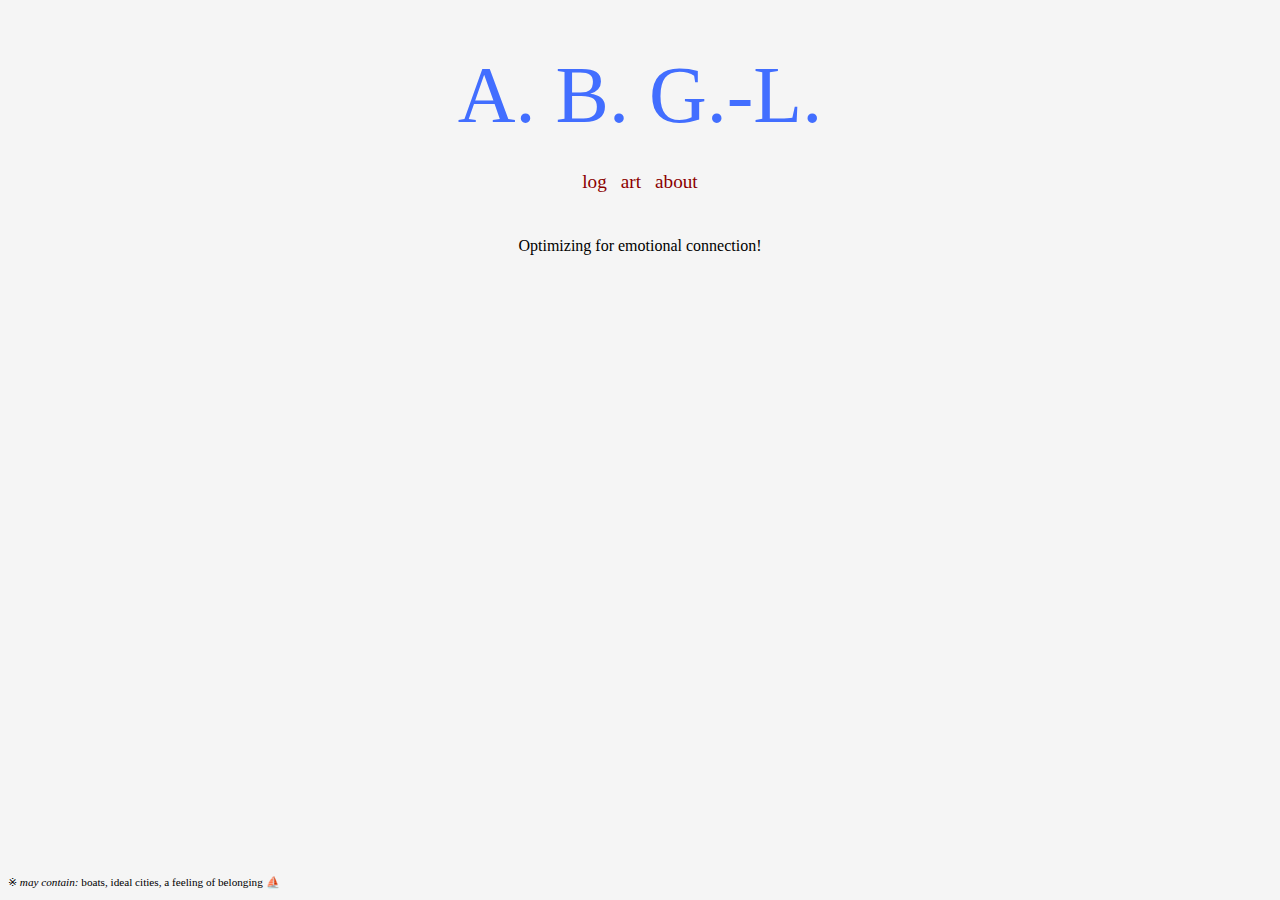
<file: index.html>
<!DOCTYPE html>
<html lang="en">
<head>
  <meta charset="UTF-8">
  <meta name="viewport" content="width=device-width, initial-scale=1.0">
  <title>⛰🐓∿</title>

  <link rel="stylesheet" href="style.css">
</head>
<body>
  <header>
    A. B. G.-L.
  </header>
  <nav>
    <a href="log.html">log</a>
    <!-- <a href="projects.html">projects</a> -->
    <a href="art.html">art</a>
    <a href="about.html">about</a>
  </nav>

  <main>
    <p>
      Optimizing for emotional connection!
    </p>
  </main>

  <footer>
    <p>※ <em>may contain:</em> boats, ideal cities, a feeling of belonging ⛵</p>
  </footer>
</body>
</html>
</file>
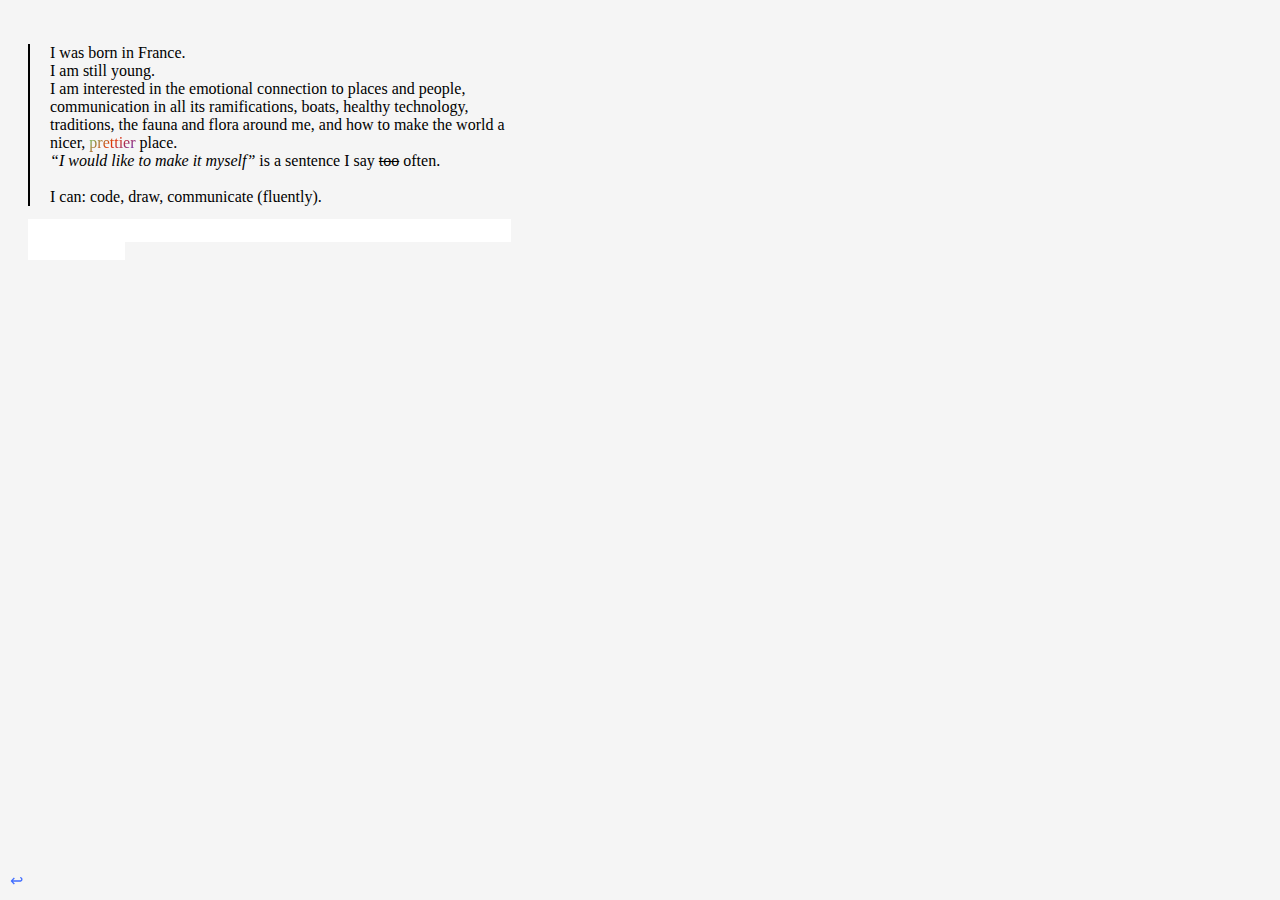
<file: about.html>
<!DOCTYPE html>
<html lang="en">
<head>
    <meta charset="UTF-8">
    <meta name="viewport" content="width=device-width, initial-scale=1.0">
    <title>About | A.B.G.-L.</title>
    <link rel="stylesheet" href="style.css">
    
</head>
<style>
    body
    {
        text-align: left;
        padding: 20px;
        background-color: whitesmoke;

        width: 500px;
    }

    body p 
    {
        border-left: 2px solid;
        padding-left: 20px;
    }
    
    #home
    {
        position: fixed;
        bottom: 10px;
        left: 10px;
        text-decoration: none;
        color: #426eff;
    }

    #more
    {
        background-color: white;
        color: white;
        padding: 3px;
    }
    #more:hover
    {
        color: initial;
    }



.animate-charcter
{
  background-image: linear-gradient(
    -225deg,
    #58d26c 0%,
    #e43504 29%,
    #2713ff 67%,
    #33d74e 100%
  );
  background-size: auto auto;
  background-clip: border-box;
  background-size: 200% auto;
  color: #fff;
  background-clip: text;
  text-fill-color: transparent;
  -webkit-background-clip: text;
  -webkit-text-fill-color: transparent;
  animation: textclip 5s linear infinite;
  display: inline-block;
}

@keyframes textclip {
  to {
    background-position: 200% center;
  }
}
</style>
<body>
    <p>
        
        I was born in France.<br>
        I am still young.<br>
        I am interested in the emotional connection to places and people,
        communication in all its ramifications, boats, healthy technology, traditions, the fauna and flora around me,
        and how to make the world a nicer, <span class="animate-charcter">prettier</span> place.<br>
        <em>“I would like to make it myself”</em> is a sentence I say <strike>too</strike> often.<br>
        <br>
        I can: code, draw, communicate (fluently).<br>

    </p>

    <span id="more">And no, I do not have a French <em>accent</em>, you can read all the <em>h's</em> around here free of charge!</span>

    <a id="home" href="index.html">↩</a>

</body>
</html>
</file>
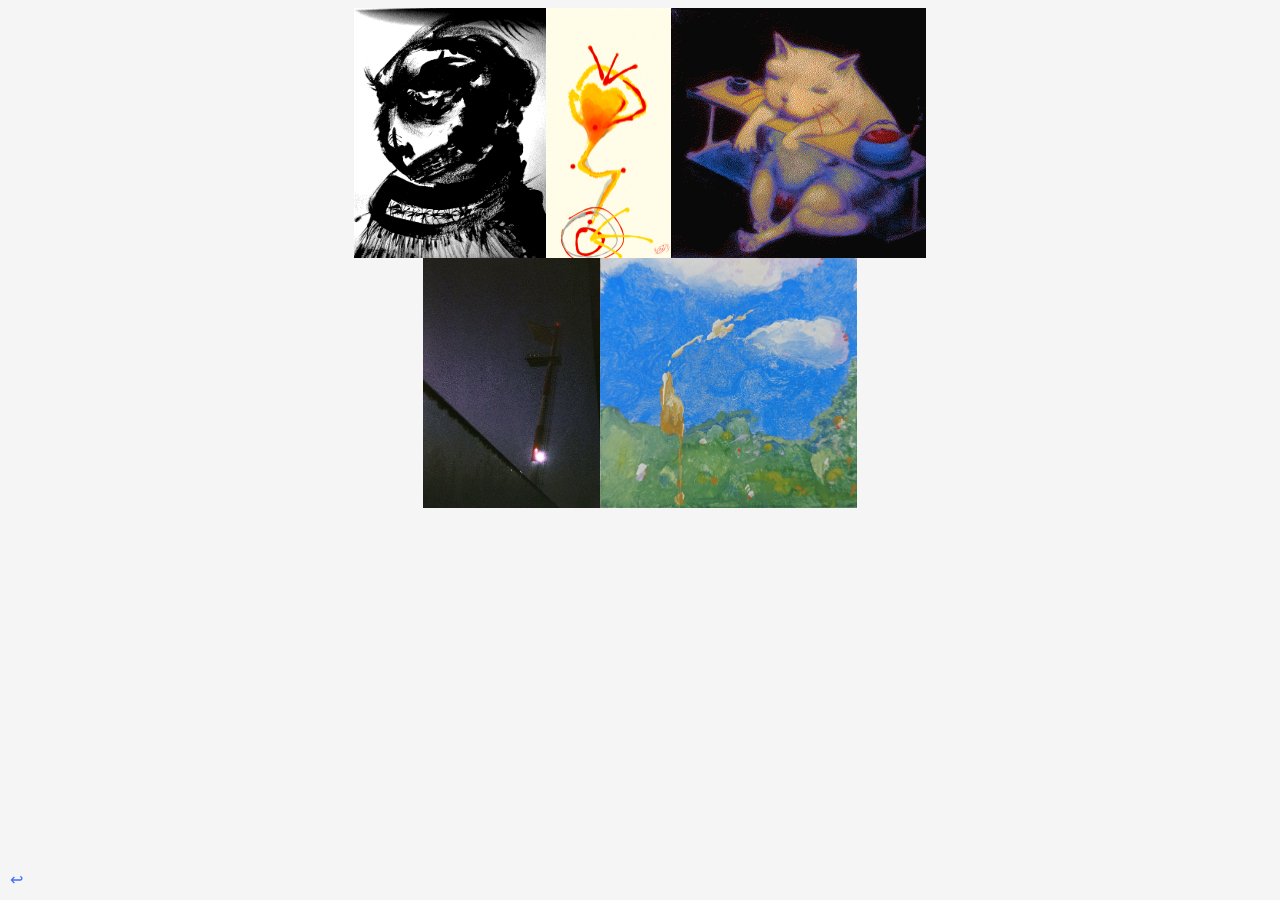
<file: art.html>
<!DOCTYPE html>
<html lang="en">
<head>
    <meta charset="UTF-8">
    <meta name="viewport" content="width=device-width, initial-scale=1.0">
    <title>Art | A.B.G.-L.</title>


    <link rel="stylesheet" href="art.css">
</head>
<body>
    
    <div id="content">

        <div class="gallery">
            
            <div class="art">
                <img class="art" src="img/masked monkey - dithered.png" alt="masked monkey" />
                <span class="description">monkey</span>
            </div>
    
            <div class="art">
                <img class="art" src="img/flower - dithered.png" alt="flower" />
                <span class="description">flower</span>
            </div>
    
            <div class="art">
                <img class="art" src="img/naked cat - dithered.png" alt="naked cat" />
                <span class="description">naked cat</span>
            </div>
    
            <div class="art">
                <img class="art" src="img/pilone - small.jpg" alt="pilone" />
                <span class="description">pilone</span>
            </div>

            <div class="art">
                <img class="art" src="img/Meadow.jpg" alt="meadow" />
                <span class="description">meadow</span>
            </div>
            
        </div>
    
    </div>


    <a id="home" href="index.html">↩</a>
</body>
</html>
</file>
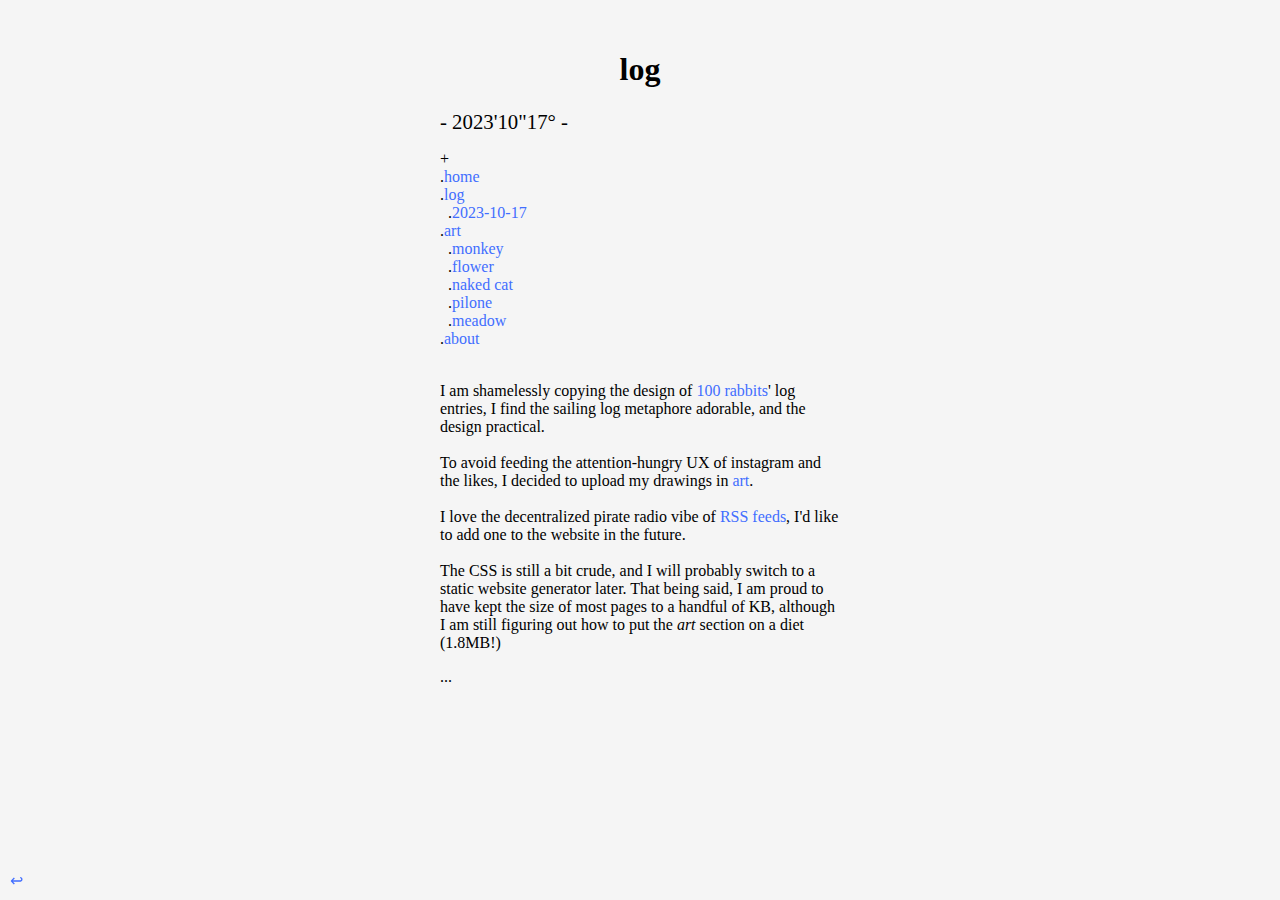
<file: log.html>
<!DOCTYPE html>
<html lang="en">
<head>
    <meta charset="UTF-8">
    <meta name="viewport" content="width=device-width, initial-scale=1.0">
    <title>Log | A.B.G.-L.</title>
    <link rel="stylesheet" href="style.css">
</head>
<style>
#home
{
  position: fixed;
  bottom: 10px;
  left: 10px;
  text-decoration: none;
  color: #426eff;
}

h1
{
  padding-top: 30px;
}

.entry
{
  text-align: left;
  margin: auto;
  max-width: 400px;
}

pre
{
  font-family: 'Fira Code', consolas;
}

.date
{
  font-size: 1.3em;
}

a
{
  text-decoration: none;
  color: #426eff
}
</style>
<body>

  <h1>log</h1>

    <div class="entry">
      <span class="date" id="2023-10-17">- 2023'10"17° -</span>
      
      <p>
        <pre>
+
.<a href="index.html">home</a>
.<a href="log.html">log</a>
  .<a href="#2023-10-17">2023-10-17</a>
.<a href="art.html">art</a>
  .<a href="img/masked monkey - dithered.png">monkey</a>
  .<a href="img/flower - dithered.png">flower</a>
  .<a href="img/naked cat - dithered.png">naked cat</a>
  .<a href="img/pilone - small.jpg">pilone</a>
  .<a href="img/Meadow.jpg">meadow</a>
.<a href="about.html">about</a>
        </pre>
        
      </p>
      <p>
        I am shamelessly copying the design of <a href="https://100r.co/site/log.html">100 rabbits</a>'
        log entries, I find the sailing log metaphore adorable, and the design practical.

        <br><br>

        To avoid feeding the attention-hungry UX of instagram and the likes,
        I decided to upload my drawings in <a href="art.html">art</a>.
        <br><br>
        I love the decentralized pirate radio vibe of <a href="https://ncase.me/rss/">RSS feeds</a>,
        I'd like to add one to the website in the future.
        <br><br>
        The CSS is still a bit crude, and I will probably switch to a static website
        generator later. That being said, I am proud to have kept the size of most
        pages to a handful of KB, although I am still figuring out how to put the
        <em>art</em> section on a diet (1.8MB!)
      </p>
    </div>

    <div class="entry">...</div>
    
    <a id="home" href="index.html">↩</a>

</body>
</html>
</file>
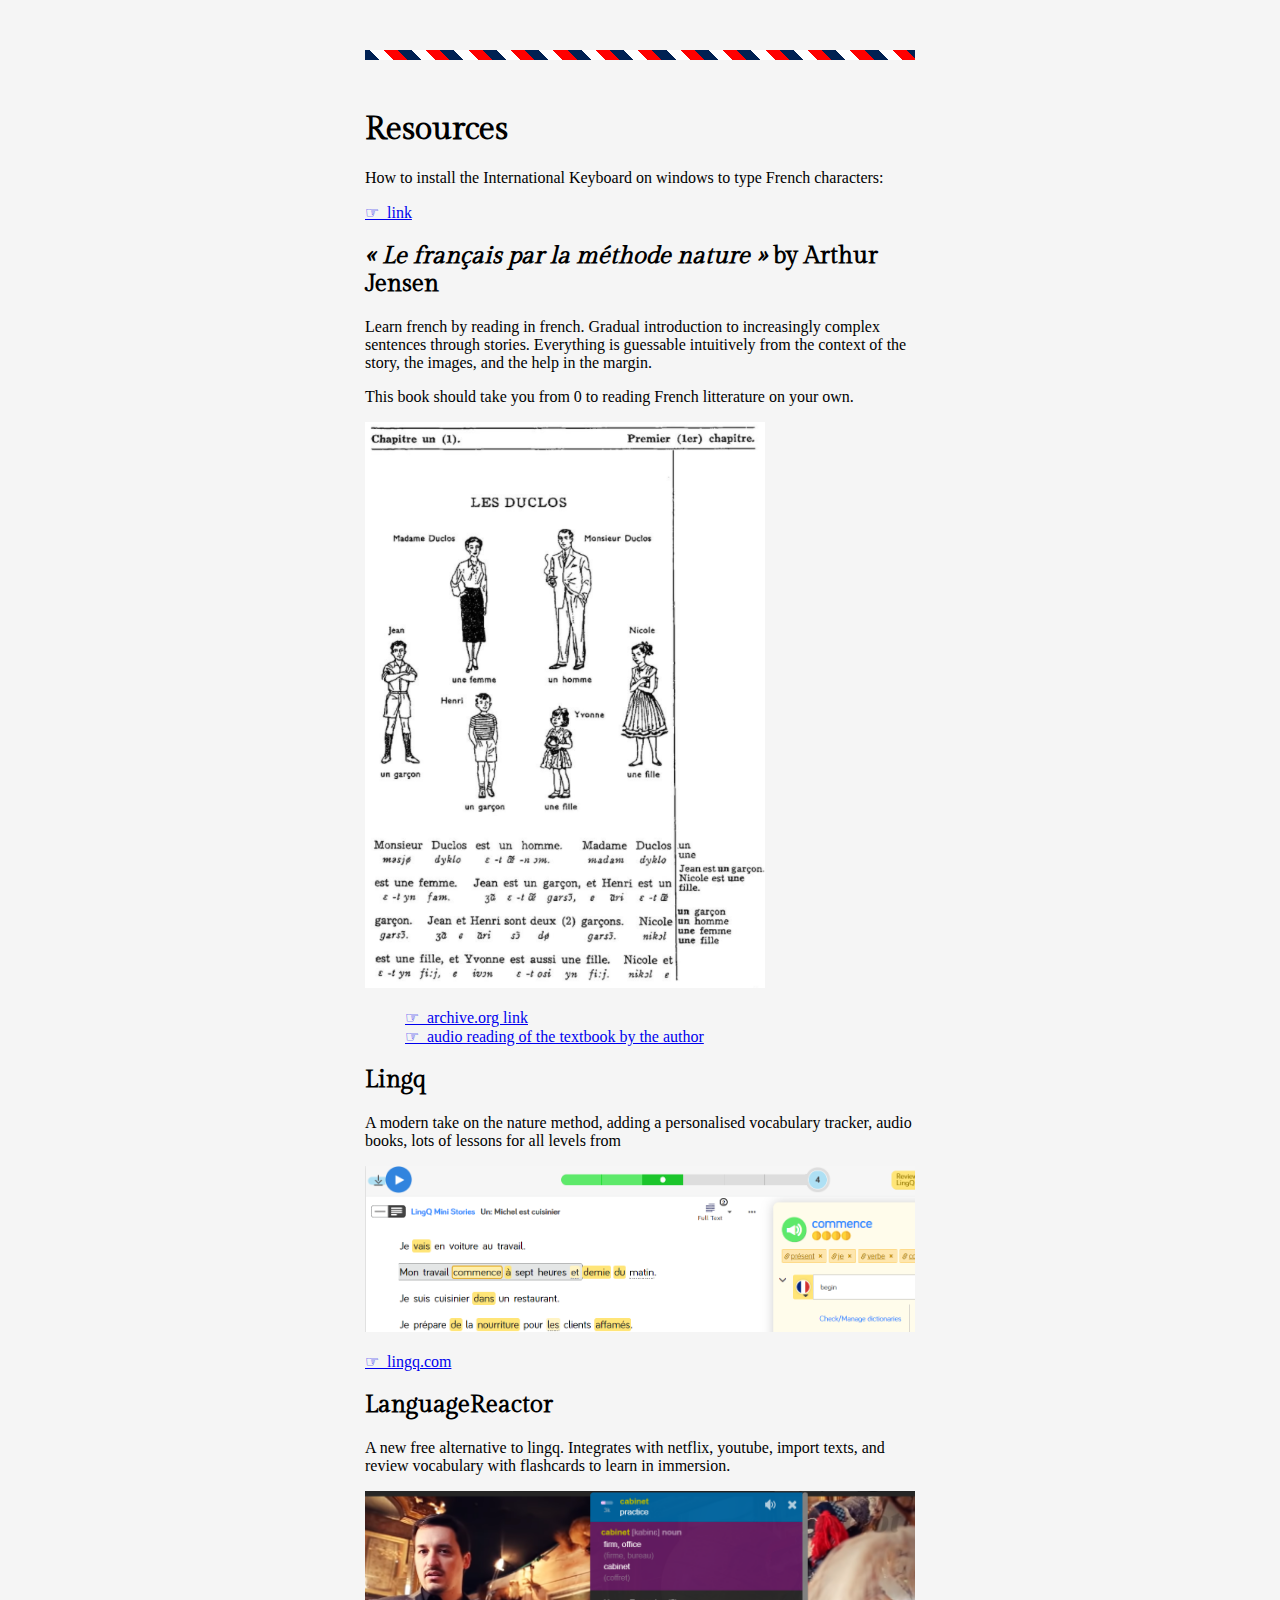
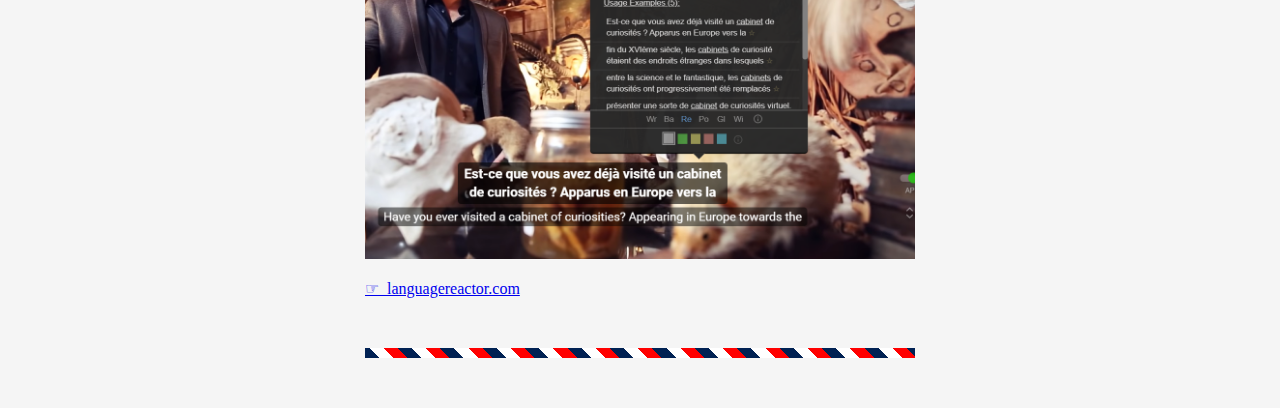
<file: resources.html>
<!DOCTYPE html>
    <html>
    <head>
        <meta charset="UTF-8">
        <title>Ressources</title>
        
        
    </head>
    <style>
        @import url('https://fonts.googleapis.com/css2?family=Gilda+Display&display=swap');
        
        body
        {
            background-color: whitesmoke;
            width: 550px;
            margin-left: auto;
            margin-right: auto;
        }

        img{
            width: 550px;
        }

        
        h1, h2, h3, h4
        {
            font-family: 'Gilda Display', Serif;
        }
        a::before
        {
            content: '☞  '
        }
        ul
        {
            list-style: none;
        }
        
        img[alt=methode_nature]
        {
            width: 400px;
        }
        
        .stripes
        {
            background: repeating-linear-gradient(
          45deg,
          #002153,
          #002153 10px,
          white 10px,
          white 20px,
          red 10px,
          red 30px
        );
        height: 10px;
        margin-bottom: 50px;
        margin-top: 50px;
        }
        </style>
    <body class="vscode-body vscode-light">
        
<div class="stripes"></div>
<h1>Resources</h1>
<p>How to install the International Keyboard on windows to type French characters:</p>
<p><a href="https://appuals.com/how-to-get-international-keyboard-in-windows-10/">link</a></p>
<h2 id="le-français-par-la-méthode-nature-by-arthur-jensen"><em>« Le français par la méthode nature »</em> by Arthur Jensen</h2>
<p>Learn french by reading in french.
Gradual introduction to increasingly complex sentences through stories.
Everything is guessable intuitively from the context of the story, the images, and the help in the margin.</p>
<p>This book should take you from 0 to reading French litterature on your own.</p>
<p><img src="res/fr_methode_nature_page_1.PNG" alt="methode_nature"></p>
<ul>
<li><a href="https://archive.org/details/jensen-arthur-le-francais-par-la-methode-nature">archive.org link</a></li>
<li><a href="https://archive.org/details/jensen-1958/Jensen+1958+01+20200528.mp3">audio reading of the textbook by the author</a></li>
</ul>
<h2 id="lingq">Lingq</h2>
<p>A modern take on the nature method, adding a personalised vocabulary tracker, audio books, lots of lessons for all levels from</p>
<p><img src="res/lingq.png" alt="lingq screen capture"></p>
<p><a href="https://www.lingq.com/">lingq.com</a></p>
<h2 id="languagereactor">LanguageReactor</h2>
<p>A new free alternative to lingq.
Integrates with netflix, youtube, import texts, and review vocabulary with flashcards to learn in immersion.</p>
<p><img src="res/langreactoryt.png" alt="language reactor youtube screenshot"></p>
<p><a href="https://www.languagereactor.com/">languagereactor.com</a></p>
<div class="stripes">
    </body>
    </html>
</file>
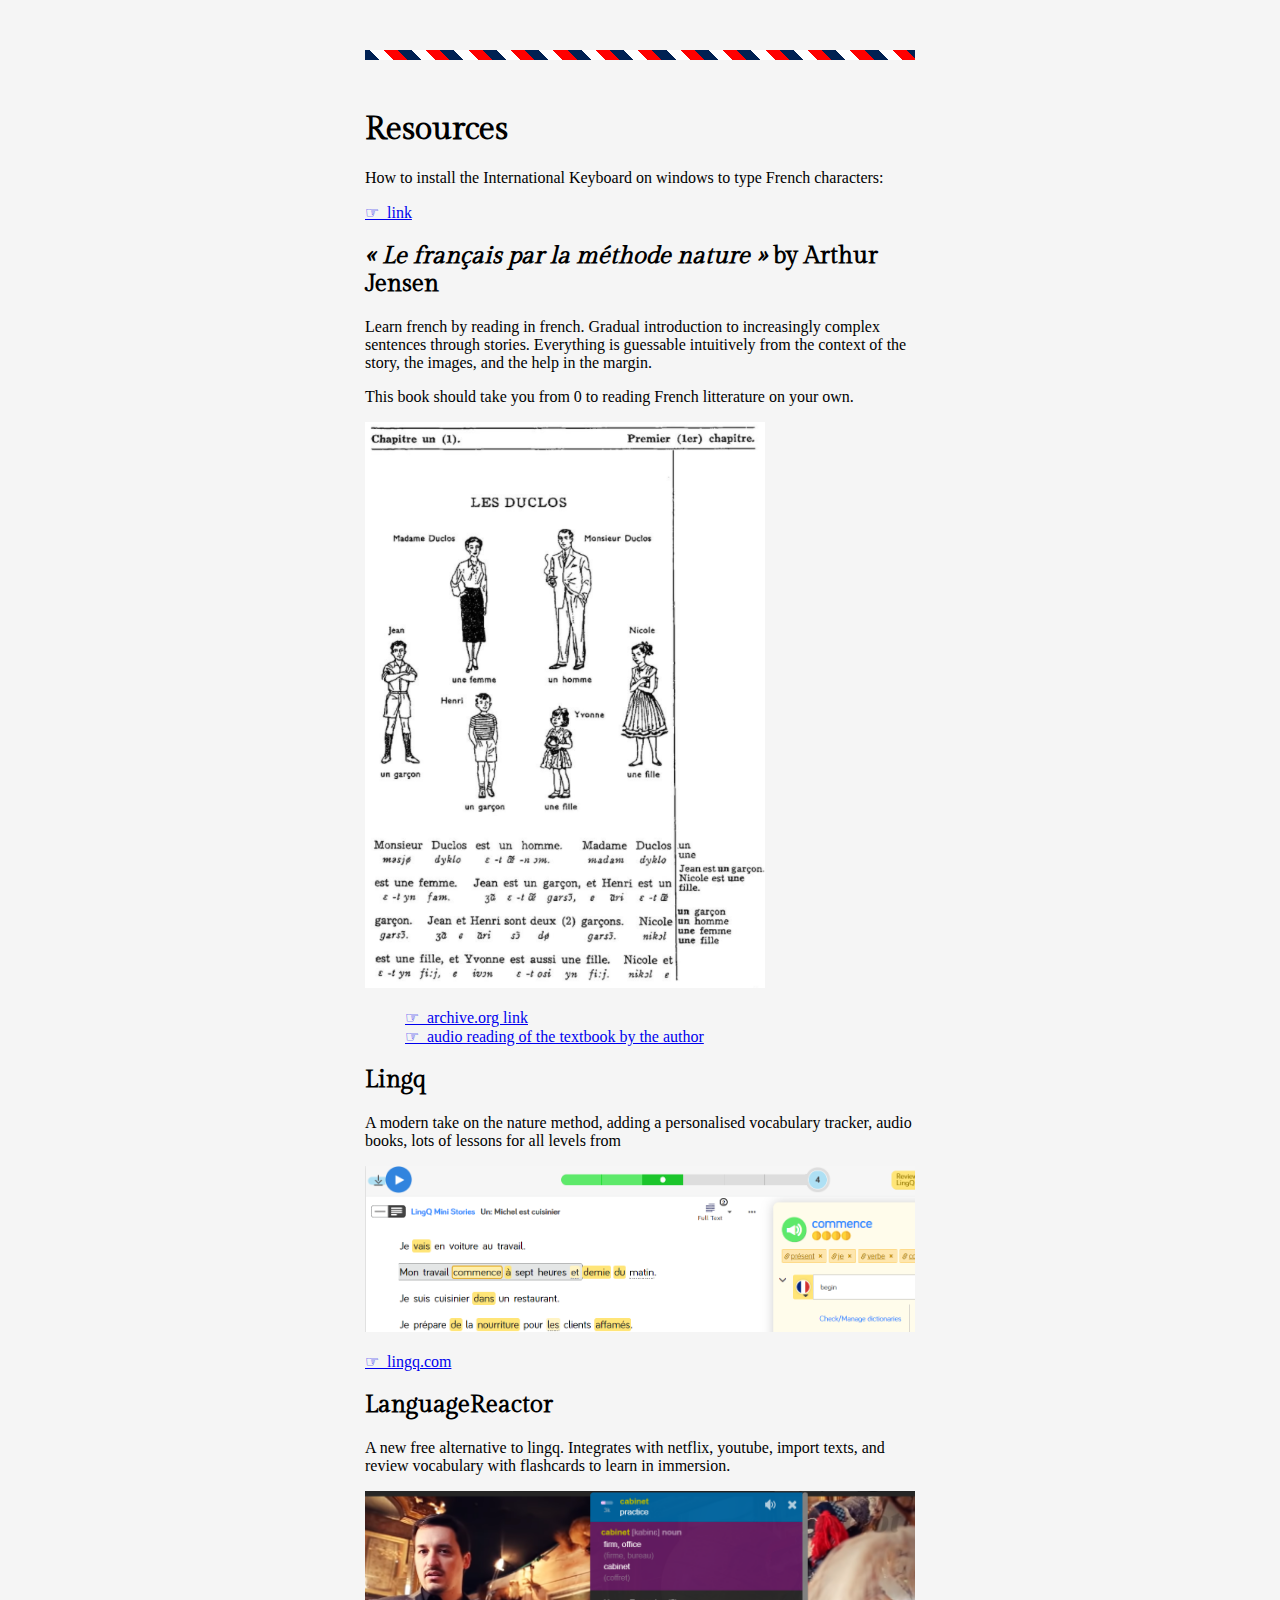
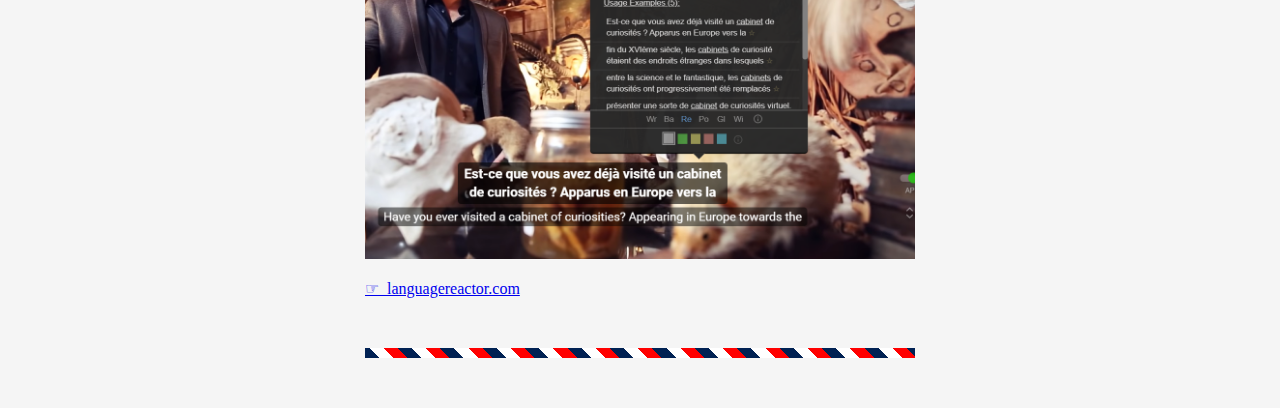
<file: french/resources.html>
<!DOCTYPE html>
    <html>
    <head>
        <meta charset="UTF-8">
        <title>Ressources</title>
        
        
    </head>
    <style>
        @import url('https://fonts.googleapis.com/css2?family=Gilda+Display&display=swap');
        
        body
        {
            background-color: whitesmoke;
            width: 550px;
            margin-left: auto;
            margin-right: auto;
        }

        img{
            width: 550px;
        }

        
        h1, h2, h3, h4
        {
            font-family: 'Gilda Display', Serif;
        }
        a::before
        {
            content: '☞  '
        }
        ul
        {
            list-style: none;
        }
        
        img[alt=methode_nature]
        {
            width: 400px;
        }
        
        .stripes
        {
            background: repeating-linear-gradient(
          45deg,
          #002153,
          #002153 10px,
          white 10px,
          white 20px,
          red 10px,
          red 30px
        );
        height: 10px;
        margin-bottom: 50px;
        margin-top: 50px;
        }
        </style>
    <body class="vscode-body vscode-light">
        
<div class="stripes"></div>
<h1>Resources</h1>
<p>How to install the International Keyboard on windows to type French characters:</p>
<p><a href="https://appuals.com/how-to-get-international-keyboard-in-windows-10/">link</a></p>
<h2 id="le-français-par-la-méthode-nature-by-arthur-jensen"><em>« Le français par la méthode nature »</em> by Arthur Jensen</h2>
<p>Learn french by reading in french.
Gradual introduction to increasingly complex sentences through stories.
Everything is guessable intuitively from the context of the story, the images, and the help in the margin.</p>
<p>This book should take you from 0 to reading French litterature on your own.</p>
<p><img src="/res/fr_methode_nature_page_1.PNG" alt="methode_nature"></p>
<ul>
<li><a href="https://archive.org/details/jensen-arthur-le-francais-par-la-methode-nature">archive.org link</a></li>
<li><a href="https://archive.org/details/jensen-1958/Jensen+1958+01+20200528.mp3">audio reading of the textbook by the author</a></li>
</ul>
<h2 id="lingq">Lingq</h2>
<p>A modern take on the nature method, adding a personalised vocabulary tracker, audio books, lots of lessons for all levels from</p>
<p><img src="/res/lingq.png" alt="lingq screen capture"></p>
<p><a href="https://www.lingq.com/">lingq.com</a></p>
<h2 id="languagereactor">LanguageReactor</h2>
<p>A new free alternative to lingq.
Integrates with netflix, youtube, import texts, and review vocabulary with flashcards to learn in immersion.</p>
<p><img src="/res/langreactoryt.png" alt="language reactor youtube screenshot"></p>
<p><a href="https://www.languagereactor.com/">languagereactor.com</a></p>
<div class="stripes">
    </body>
    </html>
</file>
<file: style.css>
@fontface
{
  font-family: Merriweather;
  src: url('Merriweather-Regular.ttf');
}

body
{
  font-family: 'Merriweather';
  text-align: center;
  background-color: whitesmoke;
}

header
{
  margin-top: 50px;
  font-size: 5em;
  color: #426eff;
}

nav
{
  margin-top: 30px;
  height: 50px;
  display: flex;
  justify-content: center;
}

nav a
{
  color: darkred;
  text-decoration: none;
  padding: 0 7px 0 7px;
  height: 1.4em;
  font-size: 1.2em;
}

nav a:hover
{
  border-bottom: solid 3px;
}

main
{

  display: flex;
  justify-content: center;
  align-content: center;
}

footer
{
  position: absolute;
  bottom: 0;
  font-size: 0.7em;
}
</file>
<file: art.css>
html
{
  background: whitesmoke;
}

.gallery
{
  display: flex;
  justify-content: center;
  flex-wrap: wrap;
  max-width: 600px;
  margin: auto;
}

.art
{
  max-width: 300px;
  max-height: 250px;
  position: relative;
  text-align: center;
  display: grid;
}

.description
{
  display: none;
}
.art:hover .description
{
  display: initial;
  grid-column: 1;
  grid-row: 1;
  font-size: 1.5em;
  color: darkred;
  margin-top: 150px;
}

.art:hover img
{
  grid-column: 1;
  grid-row: 1;
  opacity: 0.2;
}

/*
.art:focus
{
  max-width: 100vw;
  height: 100vh;
  position: fixed;
  top: 0;
  left: 50%;
  margin-left: -25vw;
  opacity: 1;
}
*/


#home
{
  position: fixed;
  bottom: 10px;
  left: 10px;
  text-decoration: none;
  width: 20px;
  height: 20px;
  color: #426eff;
}
</file>
